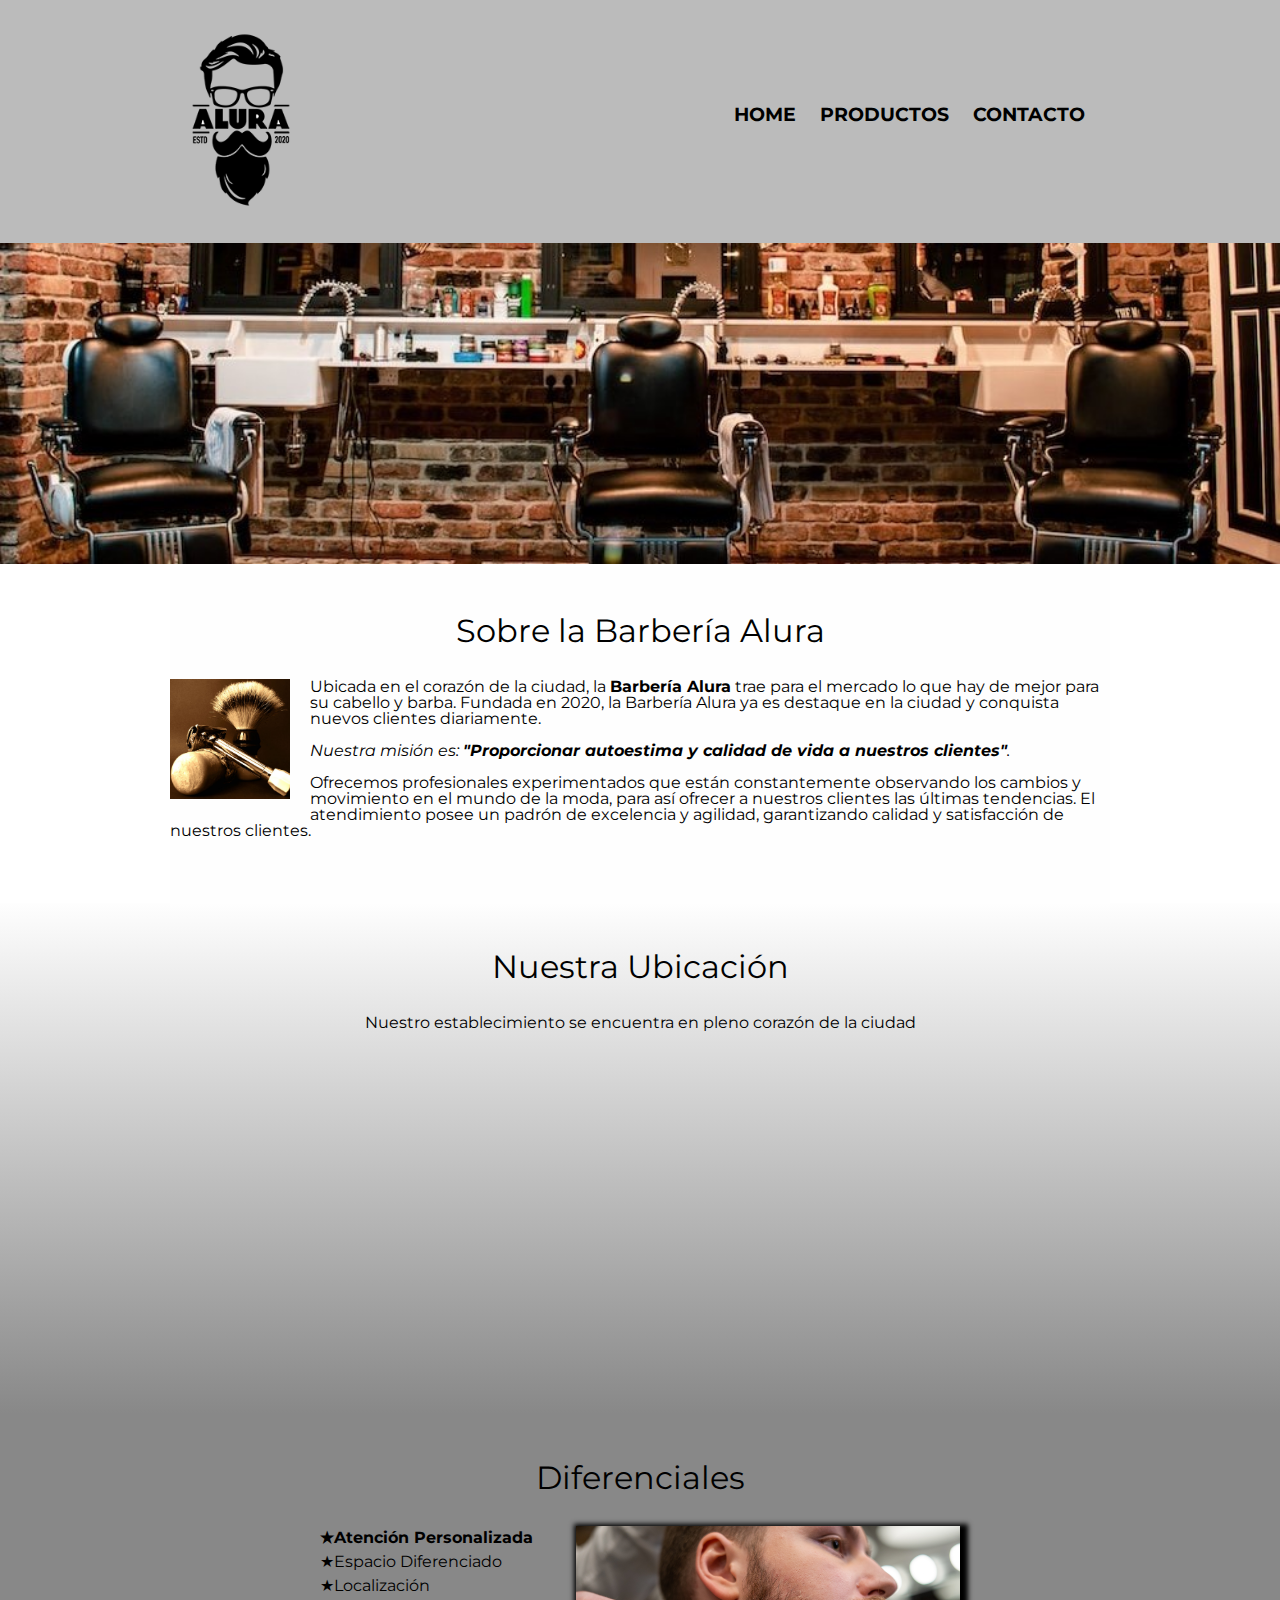
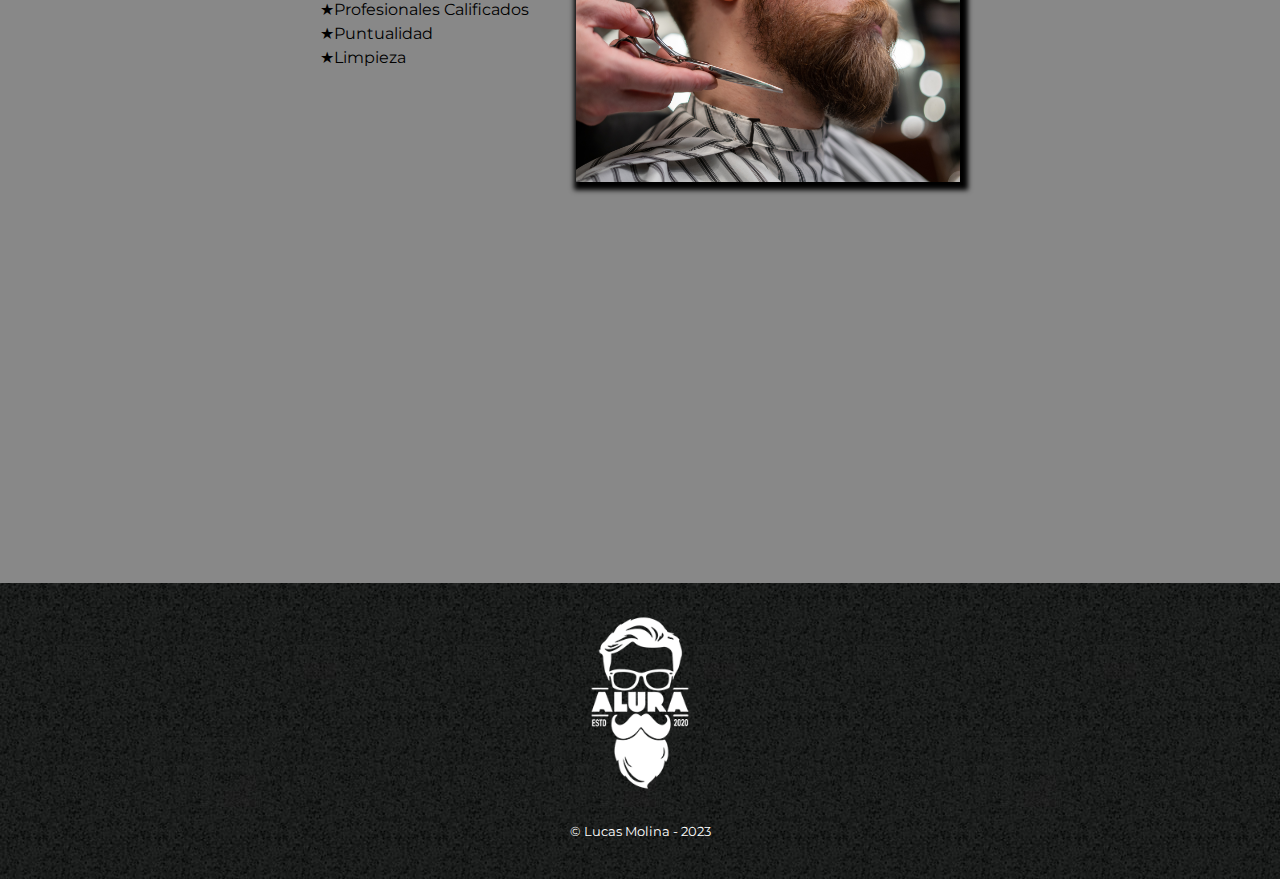
<file: PrimeraPagWeb/index.html>
<!DOCTYPE html>
<html lang="es">

    <head>
        <meta charset="UTF-8">
        <meta http-equiv="X-UA-Compatible" content="IE=edge">
        <meta name="viewport" content="width=device-width, initial-scale=1.0">
        <link rel="stylesheet" href="reset.css">
        <link rel="stylesheet" href="style.css"> <!--css propio-->
        <!--links para usar las google fonts-->
        <link href="https://fonts.googleapis.com/css2?family=Montserrat:wght@300&display=swap" rel="stylesheet">

        <title>Barbería Alura</title> <!--título para el navegador-->
    </head>

    <body>
        <header> <!--Encabezado de la pág, no confundir con <head>, la etiqueta <header> es para el contenido-->
            <div class="caja">
                <h1><img src="img/logo.png" alt="" height="200px"></h1>
                <nav>
                    <ul>
                        <li><a href="index.html">Home</a></li>
                        <li><a href="productos.html">Productos</a></li>
                        <li><a href="contacto.html">Contacto</a></li>
                    </ul>
                </nav>
            </div>
        </header>

        <img class="banner" src="img/banner.jpg" alt="banner barbershop">

        <main>
            <section class="principal"><!--Etiqueta semántica para agrupar contenido-->
                <h2 class="titulo-principal">Sobre la Barbería Alura</h2>

                <img class="utensillos" src="img/utensilios.jpg" alt="utensillos de barbería">
                <p>
                    Ubicada en el corazón de la ciudad, la <strong>Barbería Alura</strong> trae para el mercado lo que hay de mejor para su cabello y barba. Fundada en 2020, la Barbería Alura ya es destaque en la ciudad y conquista nuevos clientes diariamente.
                </p>
                <p id="mision"><em>Nuestra misión es: <strong>"Proporcionar autoestima y calidad de vida a nuestros clientes"</strong>.</em>
                </p>
                <p>
                    Ofrecemos profesionales experimentados que están constantemente observando los cambios y movimiento en el mundo de la moda, para así ofrecer a nuestros clientes las últimas tendencias. El atendimiento posee un padrón de excelencia y agilidad, garantizando calidad y satisfacción de nuestros clientes.
                </p>
            </section>

            <section class="mapa">
                <h3 class="titulo-principal">Nuestra Ubicación</h3>
                <p>Nuestro establecimiento se encuentra en pleno corazón de la ciudad</p>
                <!--la etiqueta iframe nos sirve para insertar elementos externos como imág, vid, mapas o páginas (facebook,twitter)-->
                
                <div class="mapa-contenido">
                    <iframe src="https://www.google.com/maps/embed?pb=!1m18!1m12!1m3!1d3656.407977726909!2d-46.63721302501986!3d-23.589697062633117!2m3!1f0!2f0!3f0!3m2!1i1024!2i768!4f13.1!3m3!1m2!1s0x94ce5bd9bb943bf5%3A0x6f642995c970f0fe!2scaelum%20alura!5e0!3m2!1ses-419!2sar!4v1683300289760!5m2!1ses-419!2sar" width="100%" height="300" style="border:0;" allowfullscreen="" loading="lazy" referrerpolicy="no-referrer-when-downgrade"></iframe>
                </div>
            </section>

            <section class="diferenciales">
                <h3 class="titulo-principal">Diferenciales</h3>

                <div class="contenido-diferenciales">
                    <ul class="lista-diferenciales">
                        <li class="items">Atención Personalizada</li>
                        <li class="items">Espacio Diferenciado</li>
                        <li class="items">Localización</li>
                        <li class="items">Profesionales Calificados</li>
                        <li class="items">Puntualidad</li>
                        <li class="items">Limpieza</li>
                    </ul><img src="img/diferenciales.jpg" class="img-diferenciales" alt="Foto de cottonbro studio: https://www.pexels.com/es-es/foto/persona-mano-sentado-cara-3998417/">
                </div>
                <div class="video">
                    <iframe width="100%" height="315" src="https://www.youtube.com/embed/wcVVXUV0YUY" title="YouTube video player" frameborder="0" allow="accelerometer; autoplay; clipboard-write; encrypted-media; gyroscope; picture-in-picture; web-share" allowfullscreen></iframe>
                </div>
            </section>
        </main>

        <footer> <!--La etiqueta footer es para el contenido de pie de pág-->
            <img src="img/logo-blanco.png" alt="" height="200px">
            <p class="copyright">&copy Lucas Molina - 2023</p>
        </footer>
    </body>

</html>
</file>
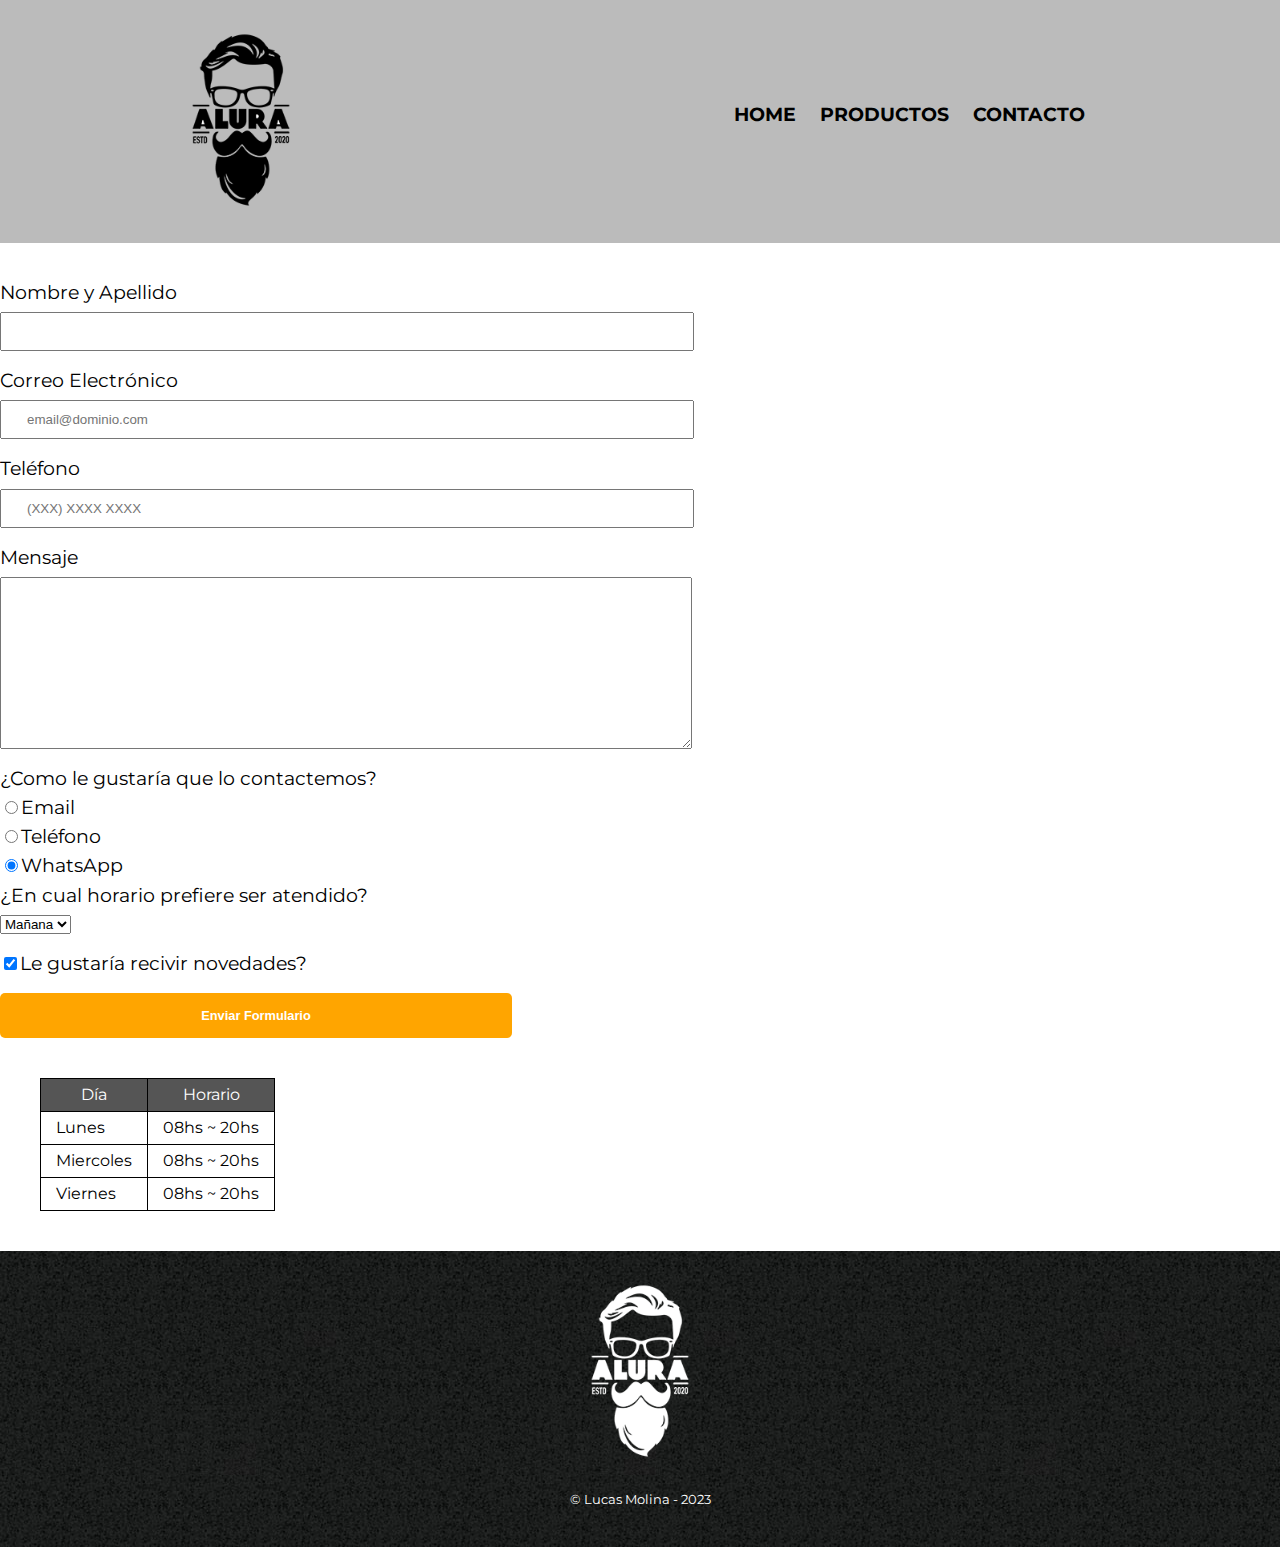
<file: PrimeraPagWeb/contacto.html>
<!DOCTYPE html>
<html lang="es">
    <head><!--la eqiqueta head es para cargar información y configuración para el navegador no contenido-->
        <meta charset="UTF-8">
        <meta http-equiv="X-UA-Compatible" content="IE=edge">
        <meta name="viewport" content="width=device-width, initial-scale=1.0">
        <link rel="stylesheet" href="reset.css"> <!--css para eliminar el estilo automático de los navegadores-->
        <link rel="stylesheet" href="style.css"> <!--css propio-->
        <link href="https://fonts.googleapis.com/css2?family=Montserrat:wght@300&display=swap" rel="stylesheet">
        <title>Contacto - Barbería Alura</title>
    </head>
    <body>
        <header> <!--Encabezado de la pág, no confundir con <head>, la etiqueta <header> es para el contenido-->
            <div class="caja">
                <h1><img src="img/logo.png" alt="Logo Barbería Alura" height="200px"></h1>
                <nav>
                    <ul>
                        <li><a href="index.html">Home</a></li>
                        <li><a href="productos.html">Productos</a></li>
                        <li><a href="contacto.html">Contacto</a></li>
                    </ul>
                </nav>
            </div>
        </header>
        <main>
            <form action="">
                <label for="nombreapellido">Nombre y Apellido</label>
                <input type="text" id="nombreapellido" class="input-padron" required>
                <!--la propiedad required hace que el input sea obligatorio de rellenar-->
                <label for="correoelectronico">Correo Electrónico</label>
                <input type="email" id="correoelectronico" class="input-padron" required required placeholder="email@dominio.com">
                <!--la propiedad type ayuda a definir correctamente la experiencia de usuario y el formato de llenado del input-->
                <label for="telefono">Teléfono</label>
                <!--la propiedad placeholder da una muestra del formato que se busca que el usuario rellene-->
                <input type="tel" id="telefono" class="input-padron" placeholder="(XXX) XXXX XXXX">

                <label for="mensaje">Mensaje</label>
                <textarea cols="60" rows="10" id="mensaje" class="input-padron"></textarea>

                <fieldset><!--etiqueta para crear grupos de campos del formulario relacionados entre sí-->
                    <!--la etiqueta leyend es la correcta para el título del grupo de campos-->
                    <legend>¿Como le gustaría que lo contactemos?</legend>

                    <!--al darle la prop name solo con el mismo valor permitirá seleccionar uno solo de los "radio"-->
                    <label for="radio-email"><input type="radio" name="contacto" value="mail" id="radio-email">Email</label>
                    <label for="radio-telefono"><input type="radio" name="contacto" value="telefono" id="radio-telefono">Teléfono</label>
                    <label for="radio-whatsapp"><input type="radio" name="contacto" value="whatsapp" id="radio-whatsapp" checked>WhatsApp</label>    
                </fieldset>

                <fieldset>
                    <legend>¿En cual horario prefiere ser atendido?</legend>
                    <select name="" id=""><!--selector desplegable, adentro de esta etiqueta se definen las opciones que contendrá-->
                        <option>Mañana</option>
                        <option>Tarde</option>
                        <option>Noche</option>
                    </select>
                </fieldset>

                <label class="checkbox"><input type="checkbox" checked>Le gustaría recivir novedades?</label>
                <!--botón para enviar form-->
                <input type="submit" value="Enviar Formulario" class="enviar">
            </form>

            <table><!--etiqueta de creación de tablas-->
                <thead><!--encabezado de tablas-->
                    <tr><!--Filas // creo que es inutilizable en el encabezado, no lo aclaran en los vídeos-->
                        <th>Día</th><!--columnas del encabezado-->
                        <th>Horario</th>
                    </tr>
                </thead>
                <tbody><!--cuerpo de las tablas-->
                    <tr><!--Filas-->
                        <td>Lunes</td><!--columnas normales-->
                        <td>08hs ~ 20hs</td>
                    </tr>
                    <tr>
                        <td>Miercoles</td>
                        <td>08hs ~ 20hs</td>
                    </tr>
                    <tr>
                        <td>Viernes</td>
                        <td>08hs ~ 20hs</td>
                    </tr>
                </tbody>
            </table>
        </main>
        <footer> <!--La etiqueta footer es para el contenido de pie de pág-->
            <img src="img/logo-blanco.png" alt="Logo Barbería Alura" height="200px">
            <p class="copyright">&copy Lucas Molina - 2023</p>
        </footer>
    </body>
</html>
</file>
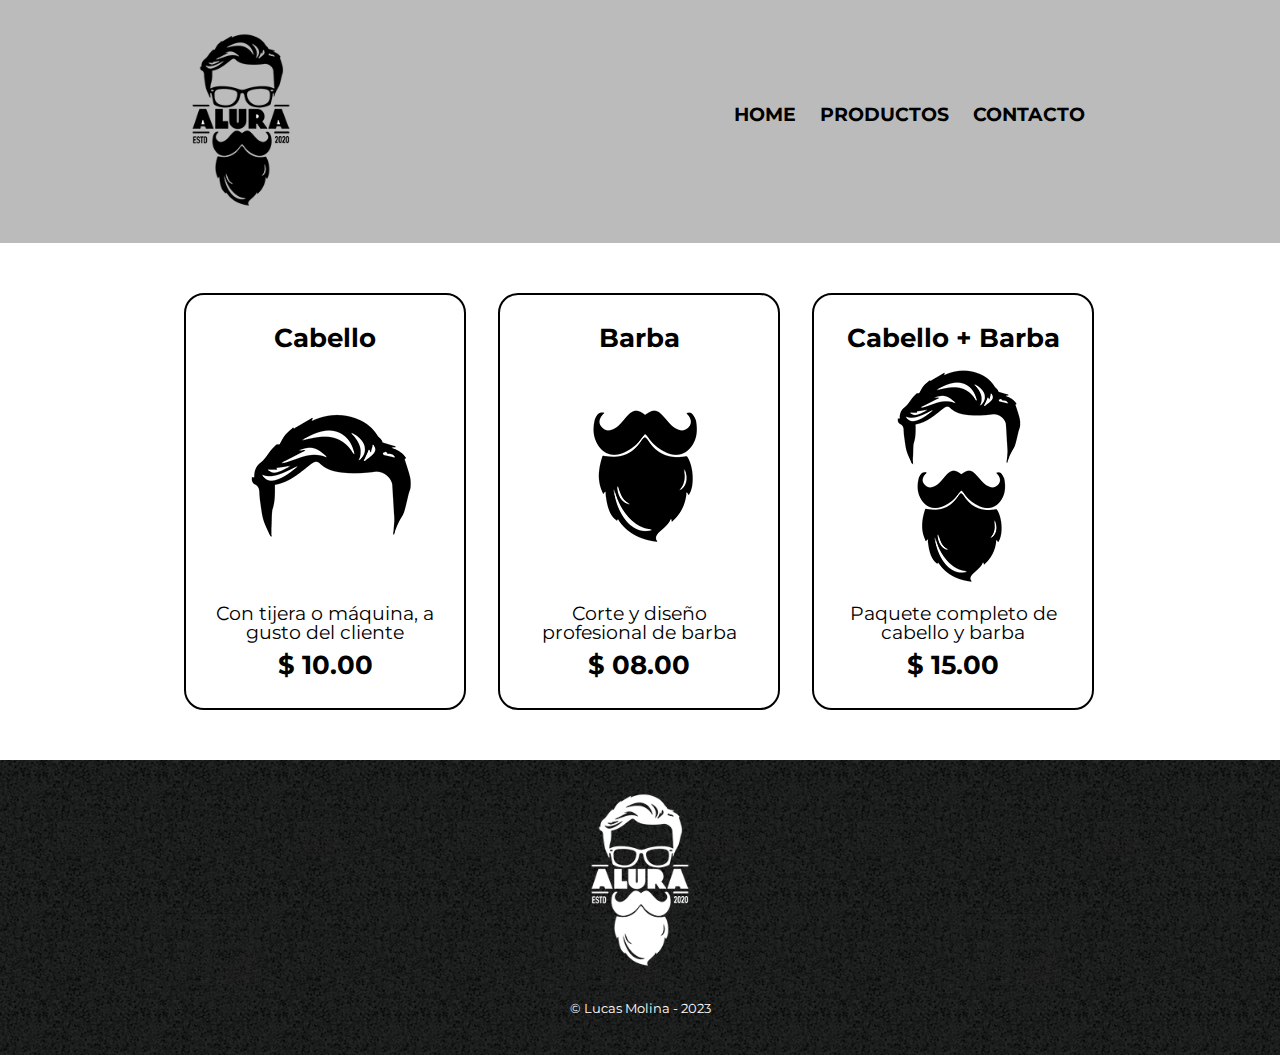
<file: PrimeraPagWeb/productos.html>
<!DOCTYPE html>
<html lang="es">
    <head><!--la eqiqueta head es para cargar información y configuración para el navegador no contenido-->
        <meta charset="UTF-8">
        <meta http-equiv="X-UA-Compatible" content="IE=edge">
        <meta name="viewport" content="width=device-width, initial-scale=1.0">
        <link rel="stylesheet" href="reset.css"> <!--css para eliminar el estilo automático de los navegadores-->
        <link rel="stylesheet" href="style.css"> <!--css propio-->
        <link href="https://fonts.googleapis.com/css2?family=Montserrat:wght@300&display=swap" rel="stylesheet">
        <title>Productos - Barbería Alura</title>
    </head>
    <body>
        <header> <!--Encabezado de la pág, no confundir con <head>, la etiqueta <header> es para el contenido-->
            <div class="caja">
                <h1><img src="img/logo.png" alt="" height="200px"></h1>
                <nav>
                    <ul>
                        <li><a href="index.html">Home</a></li>
                        <li><a href="productos.html">Productos</a></li>
                        <li><a href="contacto.html">Contacto</a></li>
                    </ul>
                </nav>
            </div>
        </header>
        
        <main> <!--La etiqueta main es para el contenido principal de la pág-->
            <ul class="productos">
                <li>
                    <h2>Cabello</h2>
                    <img src="img/cabello.jpg" alt="">
                    <p class="prod-descripcion">Con tijera o máquina, a gusto del cliente</p>
                    <p class="prod-precio">$ 10.00</p>
                </li>
                <li>
                    <h2>Barba</h2>
                    <img src="img/barba.jpg" alt="">
                    <p class="prod-descripcion">Corte y diseño profesional de barba</p>
                    <p class="prod-precio">$ 08.00</p>
                </li>
                <li>
                    <h2>Cabello + Barba</h2>
                    <img src="img/cabello+barba.jpg" alt="">
                    <p class="prod-descripcion">Paquete completo de cabello y barba</p>
                    <p class="prod-precio">$ 15.00</p>
                </li>
            </ul>
        </main>

        <footer> <!--La etiqueta footer es para el contenido de pie de pág-->
            <img src="img/logo-blanco.png" alt="" height="200px">
            <p class="copyright">&copy Lucas Molina - 2023</p>
        </footer>
    </body>
</html>
</file>
<file: PrimeraPagWeb/style.css>
body{
    font-family: 'Montserrat', sans-serif;
}

header{
    background-color: #bbbbbb;
    padding: 20px 0;
}

.caja{ /*con un punto referenciamos a una clase*/
    width: 940px; /*le damos el ancho total al div padre de nuestro nav-bar e imagen*/
    position: relative;
    margin: 0 auto;/* usamos el margin automático para que siempre quede centrado dependiendo de la pantalla del user*/
}

nav{
    position: absolute;/*posición absoluta para poder ubicar correctamente nuestro nav bar a nuestro gusto*/
    top: 85px;
    right: 25px;
}

nav li{
    display: inline;/* display inline nos permite tener la lista en una sola línea y no una abajo de otra*/
    margin: 0 0 0 20px;
}

nav a{/*modificamos el texto que vive en la etiqueta <a> de nuestro <nav>*/
    text-transform: uppercase; /*convertimos el texto a mayus*/
    color: #000000;
    font-weight: bold;
    font-size: 1.5vw;
    text-decoration: none;/*quitamos el subrayado automático que tienen los links*/
}

nav a:hover{/*el hover nos sirve para realizar cambios al posicionar el mouse sobre el elemento*/
    color: #c78c19;
    text-decoration: underline;
}

.productos{
    width: 940px; /*defino el ancho total del contenedor padre de la lista*/
    margin: 0 auto;
    padding: 50px;
}

.productos li{
    display: inline-block; /*hacemos que los elementos de la lista se comporten como bloques en linea*/
    text-align: center;
    width: 30%;
    vertical-align: top;
    margin: 0 1.5%; /*con margin le damos espacio desde afuera entre cada elemento*/
    padding: 30px 20px; /*con padding espaciamos hacia adentro de los elementos*/
    box-sizing: border-box; /*con esto definimos que los bordes de los elementos serán los límites de espacio definido*/
    /*
        border-color: #000000;
        border-width: 2px;
        border-style: solid;
        podemos resumir estas propiedades de border en una sola línea
    */
    border: 2px solid #000000; /*prestar atención al orden de los parámetros*/
    border-radius: 20px; /*redondeado de esquinas*/
}

.productos li:hover{
    border-color: #c78c19;
}

.productos li:active{/*el active indica cuando se hace click en el elemento*/
    border-color: #088c19;
}

.productos h2{
    font-weight: bold;
    font-size: 2vw;
}

.productos li:hover h2{
    font-size: 2.2vw;
}

.prod-descripcion{
    font-size: 1.5vw;
}

.prod-precio{
    font-size: 2vw;
    font-weight: bold;
    margin-top: 10px;
}

.productos li:hover .prod-precio{
    font-size: 2.2vw;
}

footer{
    text-align: center;
    background: url(img/bg.jpg);/*usamos una imagen como fondo de un elemento, se auto rellena repitiendo las veces q sea necesario*/
    padding: 20px;
}

.copyright{
    color: #FFFFFF;
    font-size: 1vw;
    margin: 20px;
}

form{
    margin: 40px 0;
}

form label, form legend{
    display: block;
    font-size: 1.5vw;
    margin: 0 0 10px;
}

.input-padron{
    display: block;
    margin: 0 0 20px;
    padding: 10px 25px;
    width: 50%;
}

.checkbox{
    margin: 20px 0;
}

.enviar{
    width: 40%;
    padding: 15px 0;
    font-size: 1vw;
    font-weight: bold;
    color: white;
    background-color: orange;
    border: none;/*quitamos los bordes*/
    border-radius: 5px;/*redondeamos las esquinas*/
    /*transition: 1s background;/*definimos el tiempo que tardará en transicionar la propiedad background*/
    transition: 1s all;/*al declarar con "all" se aplicará el tiempo de transición a todas las propiedades*/
    cursor: pointer;/*propiedad para cambiar el puntero del mouse al estar sobre el elemento*/
}

.enviar:hover{
    background-color: darkorange;
    transform: scale(1.025);/*propiedad que facilita la transformación de todas las propiedades de una sola vez*/
    
}

table{
    margin: 40px 40px;
}

thead{
    background-color: #555555;
    color: white;
    font-weight: bold;
}

td, th{
    border: 1px solid #000000;
    padding: 8px 15px;
}

/* ACÁ INICIA EL CSS PARA EL HOME/INDEX */

.banner{
    width: 100%;
}

.principal{
    padding: 3em 0;
    background-color: #fefefe;
    width: 940px;
    margin: 0 auto;
}

.titulo-principal{
    text-align: center;
    font-size: 2em;
    margin: 0 0 1em;
    clear: left;/*limpia cualquier modificación que pueda hacer la propiedad float*/
}

.principal p{
    margin: 0 0 1em;
}

.principal strong{
    font-weight: bold;
}

.principal em{
    font-style: italic;
}

.utensillos{
    width: 120px;
    float: left;/*la propiedad float permite que el elemento pueda rodearse automáticamente por demás contenido*/
    margin: 0 20px 20px 0;
}

.mapa{
    padding: 3em 0;
    background: linear-gradient(#fefefe, #888888);
}

.mapa p{
    margin: 0 0 2em;
    text-align: center;
}

.mapa-contenido{
    width: 940px;
    margin: 0 auto;
}

.diferenciales{
    padding: 3em 0;
    background-color: #888888;
    
}

.contenido-diferenciales{
    width: 640px;
    margin: 0 auto;
}

.lista-diferenciales{
    width: 40%;
    display: inline-block;
    vertical-align: top;
}

.items{
    line-height: 1.5;
}

.items:before{/*la pseudoclase before añade un contenido antes de cada elemento del html*/
    content: "★";
}

.items:first-child{
    font-weight: bold;
}

.img-diferenciales{
    width: 60%;
    box-shadow: 3px 3px 5px 5px;
}

.img-diferenciales:hover{
    opacity: 0.5;
    transition: 400ms;
}

.video{
    width: 560px;
    margin: 1em auto;
}

@media screen and (max-width:480px){
    h1{
        text-align: center;
    }
    nav{
        position: static;
        width: auto;
    }
    .caja, .principal, .mapa-contenido, .contenido-diferenciales, .video{
        width: auto;
    }
    .lista-diferenciales, .img-diferenciales{
        width: 100%;
    }
}
</file>
